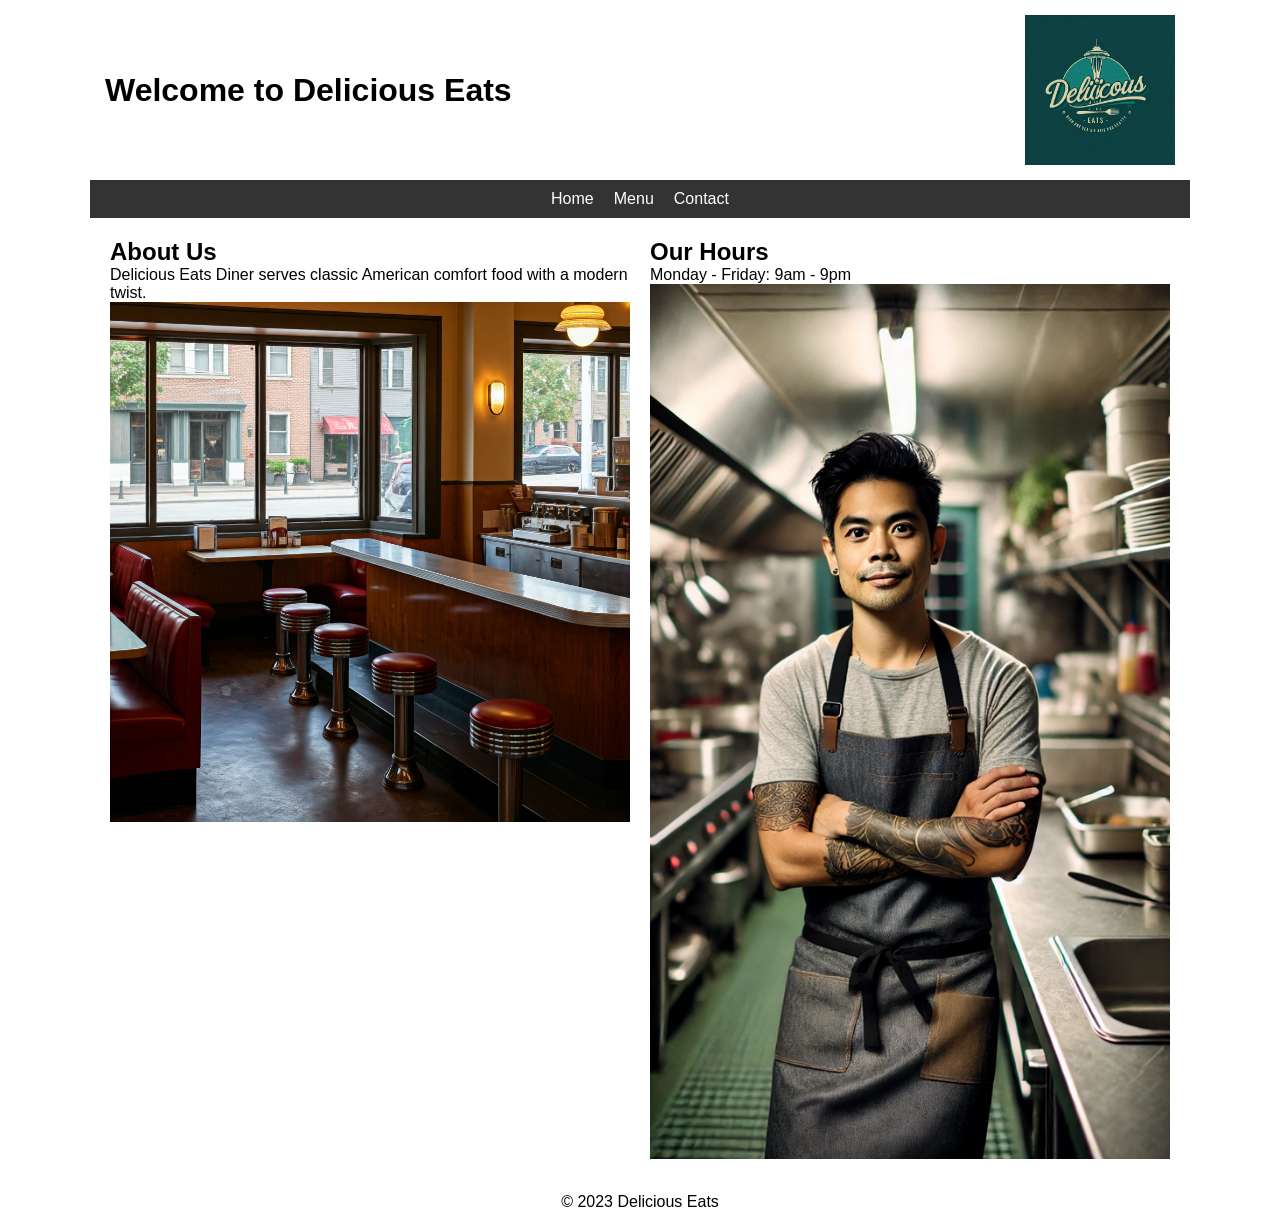
<file: index.html>
<!DOCTYPE html>
<html>
<head>
    <title>Delicious Eats Restaurant</title>
    <link rel="stylesheet" href="styles.css">
</head>
<body>
    <a href="#main-content" class="skip-link">Skip to Content</a>
<div class="container">
<header class="header">
    <h1>Welcome to Delicious Eats</h1>
    <img 
        src="images/logo.jpg"
        srcset="images/logo.jpg 1x"
        sizes="(max-width: 768px) 100vw, 200px"
        alt="Restaurant Logo">
</header>

<nav class="nav">
    <a href="index.html">Home</a>
    <a href="menu.html">Menu</a>
    <a href="#">Contact</a>
</nav>

<main id="main-content" class="grid-layout">

    <section class="card">
        <h2>About Us</h2>
        <p>Delicious Eats Diner serves classic American comfort food with a modern twist.</p>

        <img 
            src="images/dining_room.jpg"
            srcset="images/dining_room.jpg 400w, images/dining_room.jpg 800w"
            sizes="(max-width: 768px) 100vw, 50vw"
            alt="Dining Room">
    </section>

    <section class="card">
        <h2>Our Hours</h2>
        <p>Monday - Friday: 9am - 9pm</p>

        <img 
            src="images/chef.png"
            srcset="images/chef.png 400w, images/chef.png 800w"
            sizes="(max-width: 768px) 100vw, 50vw"
            alt="Chef">
    </section>

</main>

<footer class="footer">
    <p>&copy; 2023 Delicious Eats</p>
</footer>
</div>
</body>
</html>
</file>
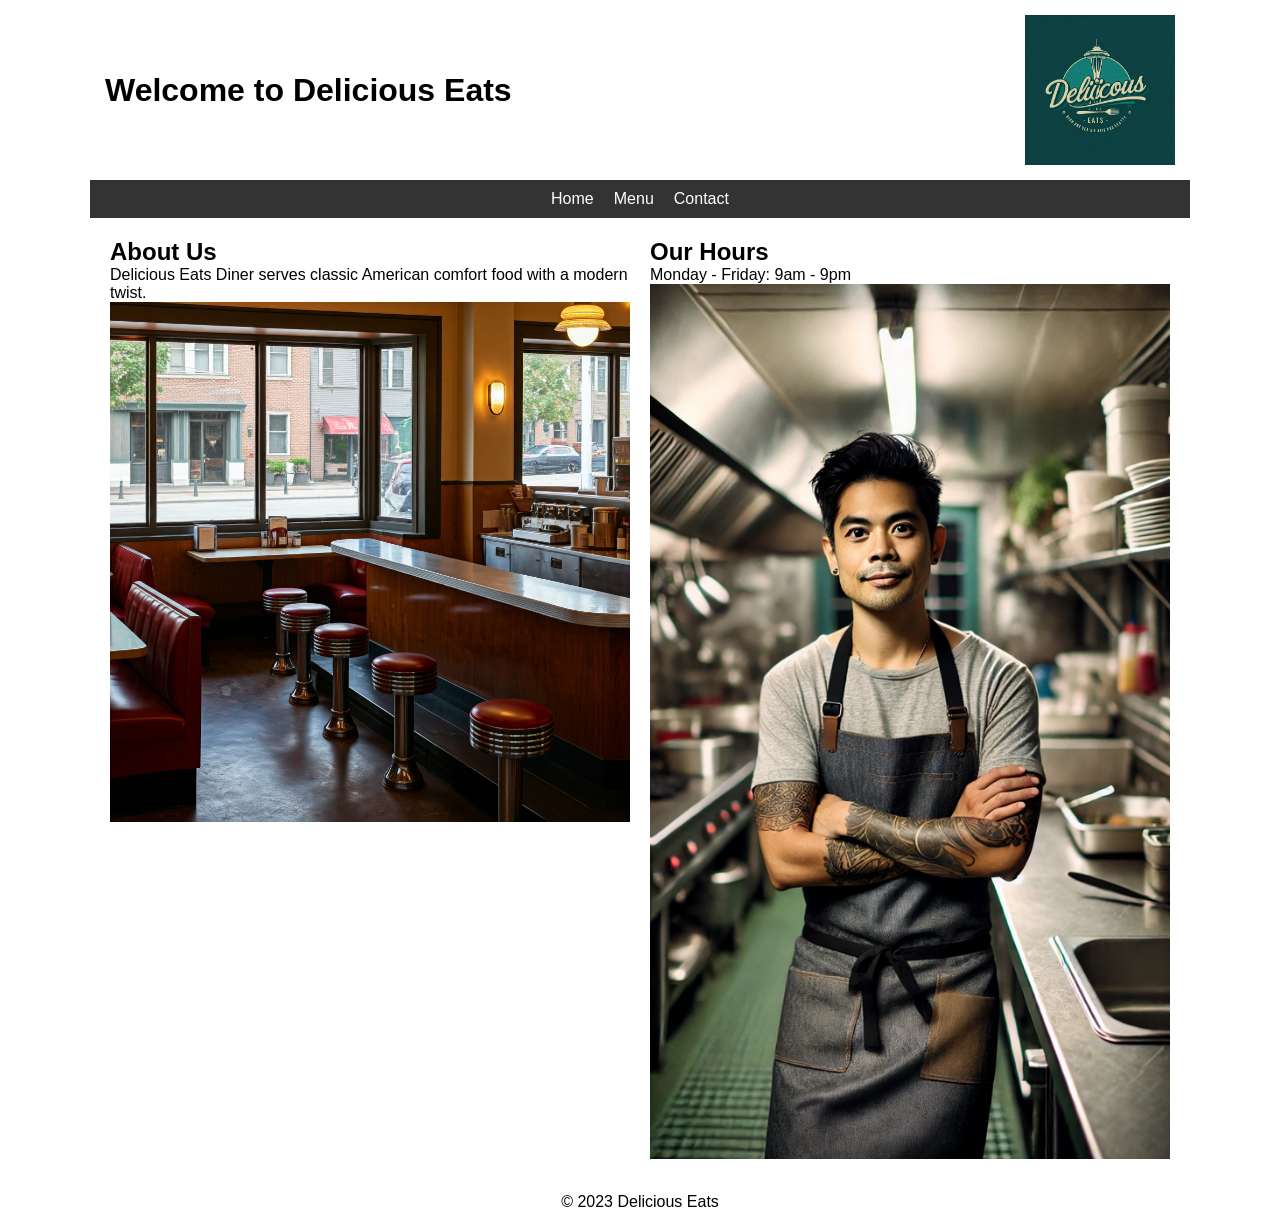
<file: C2-restaurant-website-main/index.html>
<!DOCTYPE html>
<html>
<head>
    <title>Delicious Eats Restaurant</title>
    <link rel="stylesheet" href="styles.css">
</head>
<body>
<div class="container">
<header class="header">
    <h1>Welcome to Delicious Eats</h1>
    <img 
        src="images/logo.jpg"
        srcset="images/logo.jpg 1x"
        sizes="(max-width: 768px) 100vw, 200px"
        alt="Restaurant Logo">
</header>

<nav class="nav">
    <a href="index.html">Home</a>
    <a href="menu.html">Menu</a>
    <a href="#">Contact</a>
</nav>

<main class="grid-layout">

    <section class="card">
        <h2>About Us</h2>
        <p>Delicious Eats Diner serves classic American comfort food with a modern twist.</p>

        <img 
            src="images/dining_room.jpg"
            srcset="images/dining_room.jpg 400w, images/dining_room.jpg 800w"
            sizes="(max-width: 768px) 100vw, 50vw"
            alt="Dining Room">
    </section>

    <section class="card">
        <h2>Our Hours</h2>
        <p>Monday - Friday: 9am - 9pm</p>

        <img 
            src="images/chef.png"
            srcset="images/chef.png 400w, images/chef.png 800w"
            sizes="(max-width: 768px) 100vw, 50vw"
            alt="Chef">
    </section>

</main>

<footer class="footer">
    <p>&copy; 2023 Delicious Eats</p>
</footer>
</div>
</body>
</html>
</file>
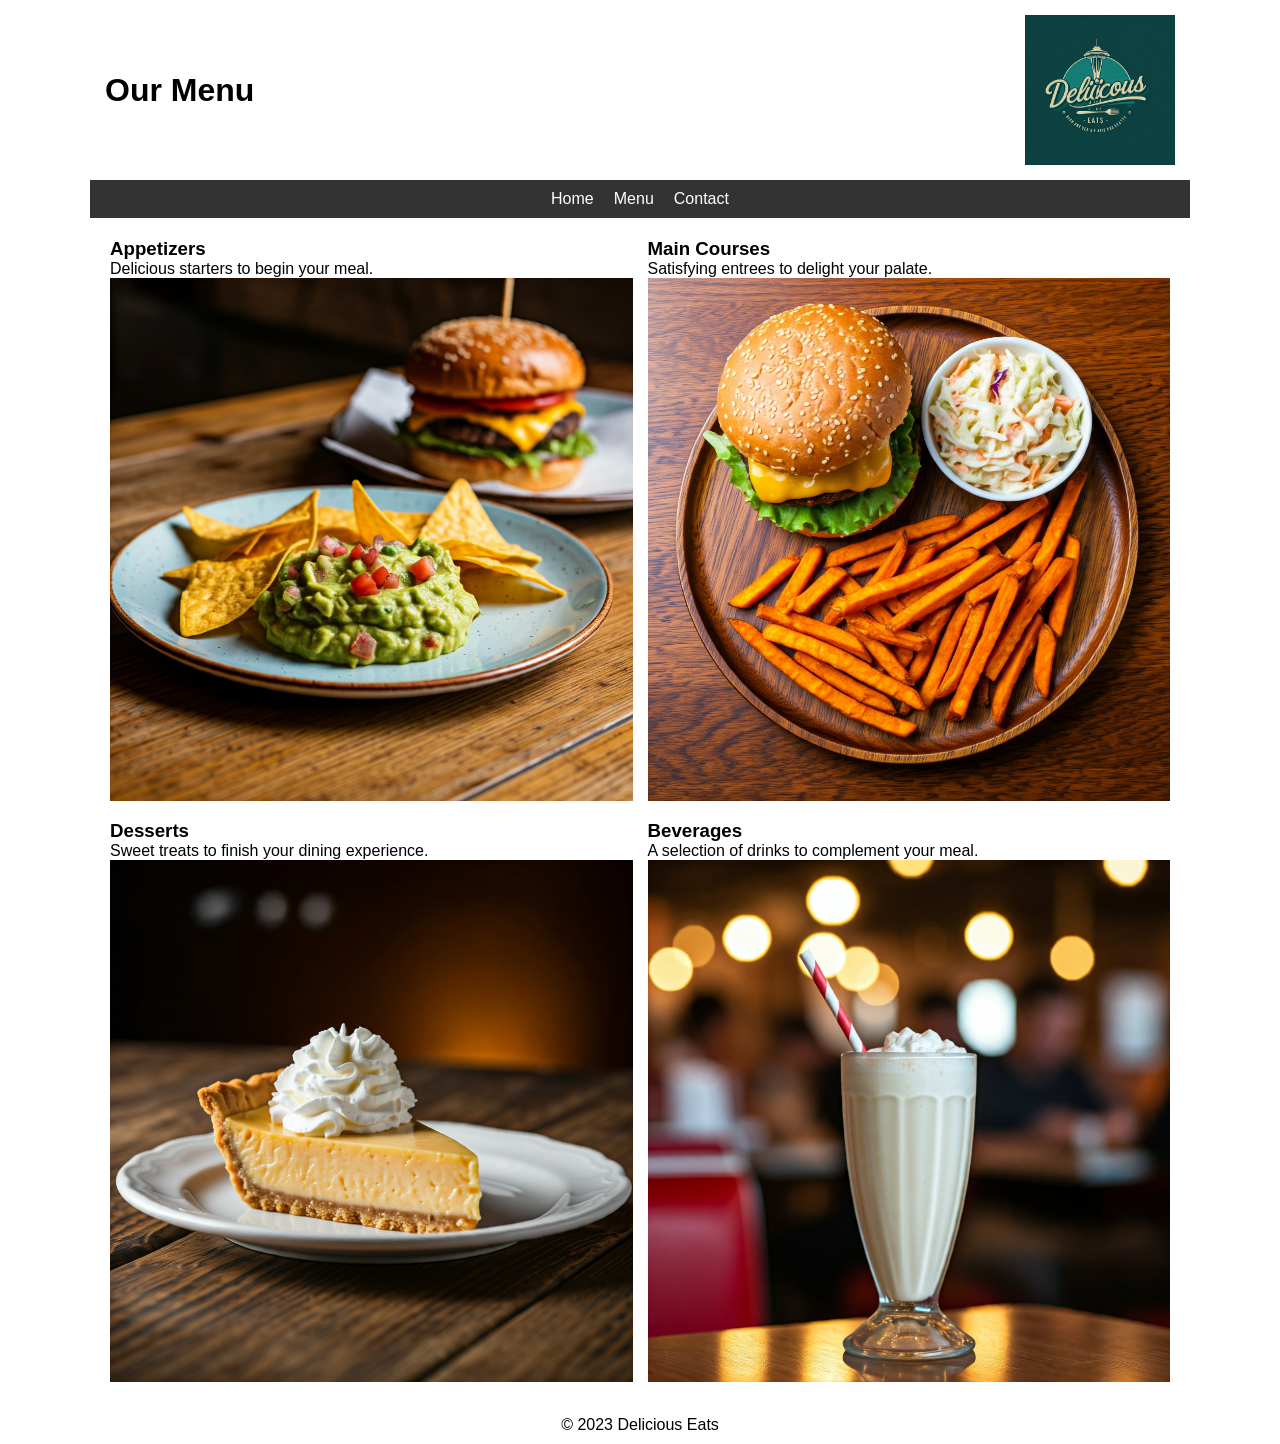
<file: menu.html>
<!DOCTYPE html>
<html>
<head>
    <title>Our Menu - Delicious Eats</title>
    <link rel="stylesheet" href="styles.css">
</head>
<body>
<a href="#main-content" class="skip-link">Skip to Content</a>
<div class="container">

    <!-- HEADER (Flexbox) -->
    <header class="header">
        <h1>Our Menu</h1>
        <img 
            src="images/logo.jpg"
            srcset="images/logo.jpg 200w, images/logo.jpg 400w"
            sizes="(max-width: 768px) 100px, 200px"
            alt="Restaurant Logo">
    </header>

    <!-- NAV (Flexbox) -->
    <nav class="nav">
        <a href="index.html">Home</a>
        <a href="menu.html">Menu</a>
        <a href="#">Contact</a>
    </nav>

    <!-- MENU (CSS GRID replaces table) -->
    <main id="main-content" class="menu-grid">

        <section class="menu-item">
            <h3>Appetizers</h3>
            <p>Delicious starters to begin your meal.</p>
            <img 
                src="images/dish1.jpg"
                srcset="images/dish1.jpg 400w, images/dish1.jpg 800w"
                sizes="(max-width: 768px) 100vw, 300px"
                alt="Appetizers">
        </section>

        <section class="menu-item">
            <h3>Main Courses</h3>
            <p>Satisfying entrees to delight your palate.</p>
            <img 
                src="images/dish2.jpg"
                srcset="images/dish2.jpg 400w, images/dish2.jpg 800w"
                sizes="(max-width: 768px) 100vw, 300px"
                alt="Main Courses">
        </section>

        <section class="menu-item">
            <h3>Desserts</h3>
            <p>Sweet treats to finish your dining experience.</p>
            <img 
                src="images/dish3.jpg"
                srcset="images/dish3.jpg 400w, images/dish3.jpg 800w"
                sizes="(max-width: 768px) 100vw, 300px"
                alt="Desserts">
        </section>

        <section class="menu-item">
            <h3>Beverages</h3>
            <p>A selection of drinks to complement your meal.</p>
            <img 
                src="images/dish4.jpg"
                srcset="images/dish4.jpg 400w, images/dish4.jpg 800w"
                sizes="(max-width: 768px) 100vw, 300px"
                alt="Beverages">
        </section>

    </main>

    <!-- FOOTER -->
    <footer class="footer">
        <p>&copy; 2023 Delicious Eats</p>
    </footer>

</div>

</body>
</html>
</file>
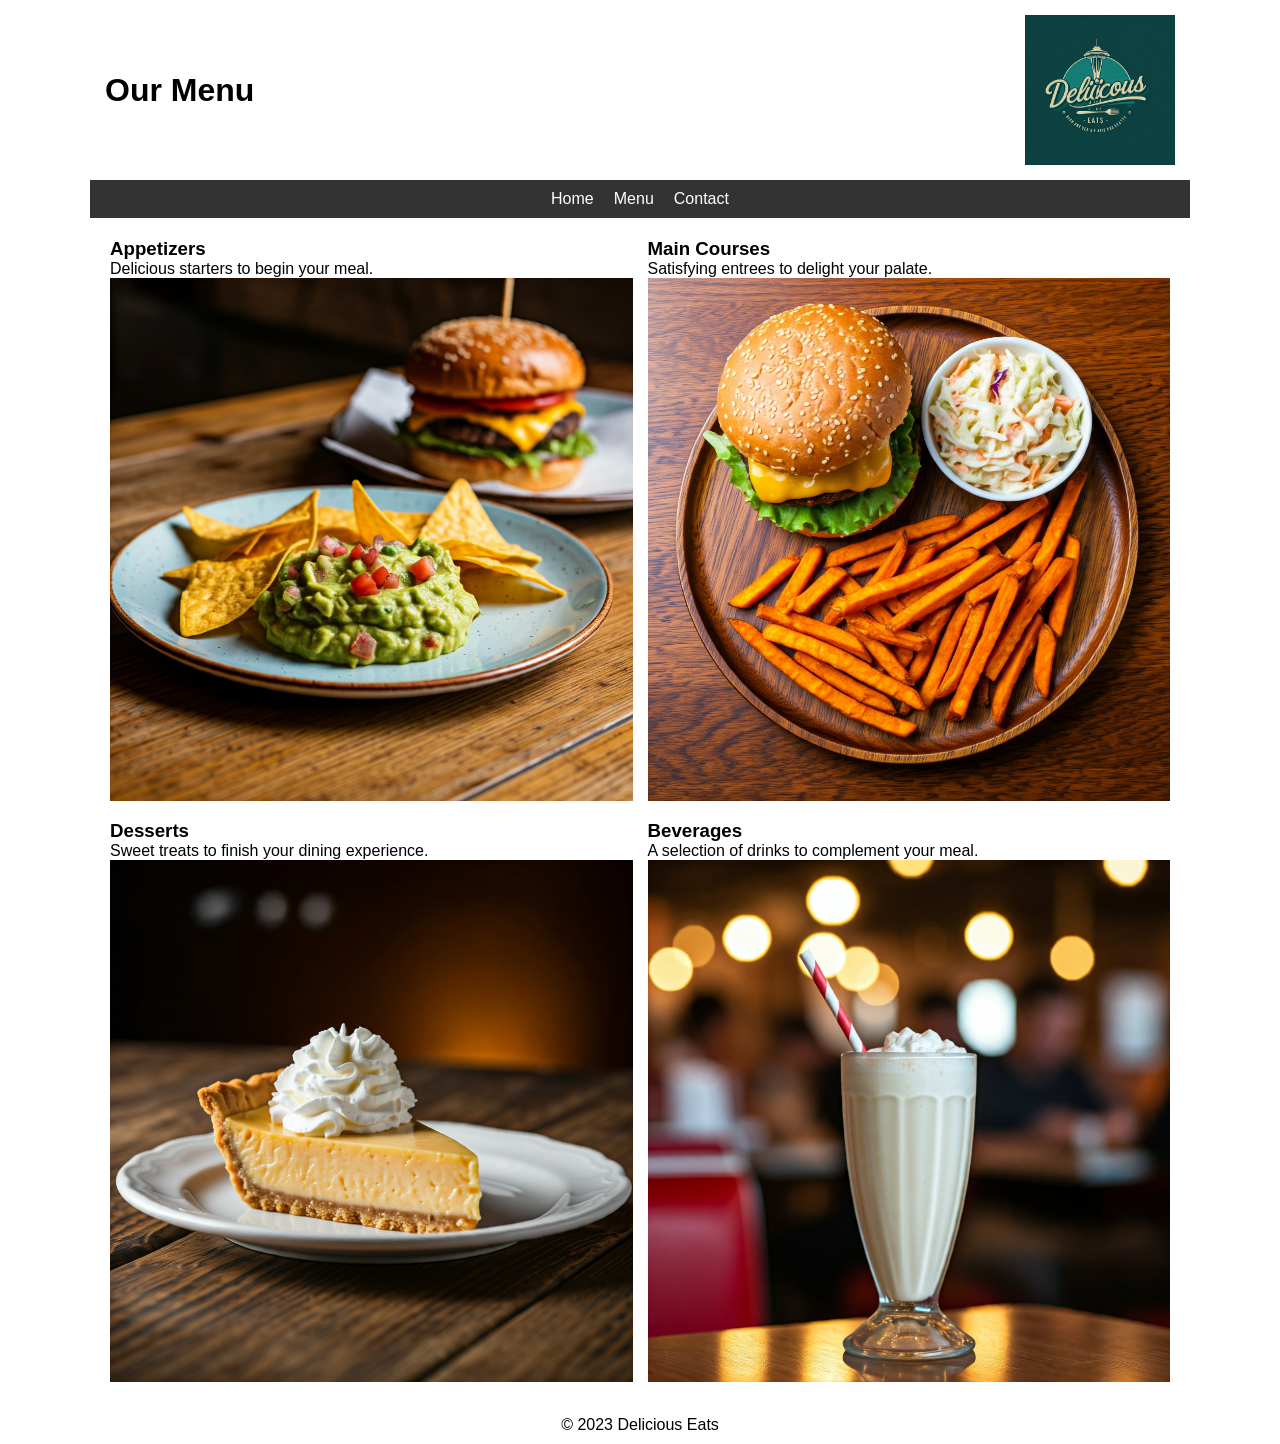
<file: C2-restaurant-website-main/menu.html>
<!DOCTYPE html>
<html>
<head>
    <title>Our Menu - Delicious Eats</title>
    <link rel="stylesheet" href="styles.css">
</head>
<body>

<div class="container">

    <!-- HEADER (Flexbox) -->
    <header class="header">
        <h1>Our Menu</h1>
        <img 
            src="images/logo.jpg"
            srcset="images/logo.jpg 200w, images/logo.jpg 400w"
            sizes="(max-width: 768px) 100px, 200px"
            alt="Restaurant Logo">
    </header>

    <!-- NAV (Flexbox) -->
    <nav class="nav">
        <a href="index.html">Home</a>
        <a href="menu.html">Menu</a>
        <a href="#">Contact</a>
    </nav>

    <!-- MENU (CSS GRID replaces table) -->
    <main class="menu-grid">

        <section class="menu-item">
            <h3>Appetizers</h3>
            <p>Delicious starters to begin your meal.</p>
            <img 
                src="images/dish1.jpg"
                srcset="images/dish1.jpg 400w, images/dish1.jpg 800w"
                sizes="(max-width: 768px) 100vw, 300px"
                alt="Appetizers">
        </section>

        <section class="menu-item">
            <h3>Main Courses</h3>
            <p>Satisfying entrees to delight your palate.</p>
            <img 
                src="images/dish2.jpg"
                srcset="images/dish2.jpg 400w, images/dish2.jpg 800w"
                sizes="(max-width: 768px) 100vw, 300px"
                alt="Main Courses">
        </section>

        <section class="menu-item">
            <h3>Desserts</h3>
            <p>Sweet treats to finish your dining experience.</p>
            <img 
                src="images/dish3.jpg"
                srcset="images/dish3.jpg 400w, images/dish3.jpg 800w"
                sizes="(max-width: 768px) 100vw, 300px"
                alt="Desserts">
        </section>

        <section class="menu-item">
            <h3>Beverages</h3>
            <p>A selection of drinks to complement your meal.</p>
            <img 
                src="images/dish4.jpg"
                srcset="images/dish4.jpg 400w, images/dish4.jpg 800w"
                sizes="(max-width: 768px) 100vw, 300px"
                alt="Beverages">
        </section>

    </main>

    <!-- FOOTER -->
    <footer class="footer">
        <p>&copy; 2023 Delicious Eats</p>
    </footer>

</div>

</body>
</html>
</file>
<file: styles.css>
/* RESET */
* {
    box-sizing: border-box;
    margin: 0;
}

.container {
    max-width: 1100px;   /* limits size */
    margin: 0 auto;      /* center */
}

img {
    max-width: 100%;
    height: auto;
}

.grid-layout {
    grid-template-columns: repeat(auto-fit, minmax(300px, 1fr));
}

body {
    font-family: Calibri, Arial, sans-serif;
}

.header img {
    width: 150px;
}

/* HEADER (Flexbox) */
.header {
    display: flex;
    justify-content: space-between;
    align-items: center;
    padding: 15px;
}

/* NAV (Flexbox) */
.nav {
    display: flex;
    justify-content: center;
    gap: 20px;
    background: #333;
    padding: 10px;
}

.nav a {
    color: white;
    text-decoration: none;
}

/* GRID LAYOUT (index page) */
.grid-layout {
    display: grid;
    grid-template-columns: 1fr 1fr;
    gap: 20px;
    padding: 20px;
}

.card img {
    width: 100%;
    height: auto;
}

/* MENU GRID */
.menu-grid {
    display: grid;
    grid-template-columns: repeat(2, 1fr);
    gap: 15px;
    padding: 20px;
}

.menu-item img {
    width: 100%;
    height: auto;
}

/* FOOTER */
.footer {
    text-align: center;
    padding: 10px;
}

/* 📱 MEDIA QUERIES */
@media (max-width: 768px) {

    .header {
        flex-direction: column;
    }

    .grid-layout {
        grid-template-columns: 1fr;
    }

    .menu-grid {
        grid-template-columns: 1fr;
    }

    .nav {
        flex-direction: column;
        align-items: center;
    }
}
/* Skip to Content Link */
.skip-link {
    position: absolute;
    top: -40px;
    left: 10px;
    background: #000;
    color: #fff;
    padding: 8px 12px;
    text-decoration: none;
    z-index: 100;
    border-radius: 4px;
}

/* Show when focused (keyboard users) */
.skip-link:focus {
    top: 10px;
}
</file>
<file: C2-restaurant-website-main/styles.css>
/* RESET */
* {
    box-sizing: border-box;
    margin: 0;
}

.container {
    max-width: 1100px;   /* limits size */
    margin: 0 auto;      /* center */
}

img {
    max-width: 100%;
    height: auto;
}

.grid-layout {
    grid-template-columns: repeat(auto-fit, minmax(300px, 1fr));
}

body {
    font-family: Calibri, Arial, sans-serif;
}

.header img {
    width: 150px;
}

/* HEADER (Flexbox) */
.header {
    display: flex;
    justify-content: space-between;
    align-items: center;
    padding: 15px;
}

/* NAV (Flexbox) */
.nav {
    display: flex;
    justify-content: center;
    gap: 20px;
    background: #333;
    padding: 10px;
}

.nav a {
    color: white;
    text-decoration: none;
}

/* GRID LAYOUT (index page) */
.grid-layout {
    display: grid;
    grid-template-columns: 1fr 1fr;
    gap: 20px;
    padding: 20px;
}

.card img {
    width: 100%;
    height: auto;
}

/* MENU GRID */
.menu-grid {
    display: grid;
    grid-template-columns: repeat(2, 1fr);
    gap: 15px;
    padding: 20px;
}

.menu-item img {
    width: 100%;
    height: auto;
}

/* FOOTER */
.footer {
    text-align: center;
    padding: 10px;
}

/* 📱 MEDIA QUERIES */
@media (max-width: 768px) {

    .header {
        flex-direction: column;
    }

    .grid-layout {
        grid-template-columns: 1fr;
    }

    .menu-grid {
        grid-template-columns: 1fr;
    }

    .nav {
        flex-direction: column;
        align-items: center;
    }
}
</file>
